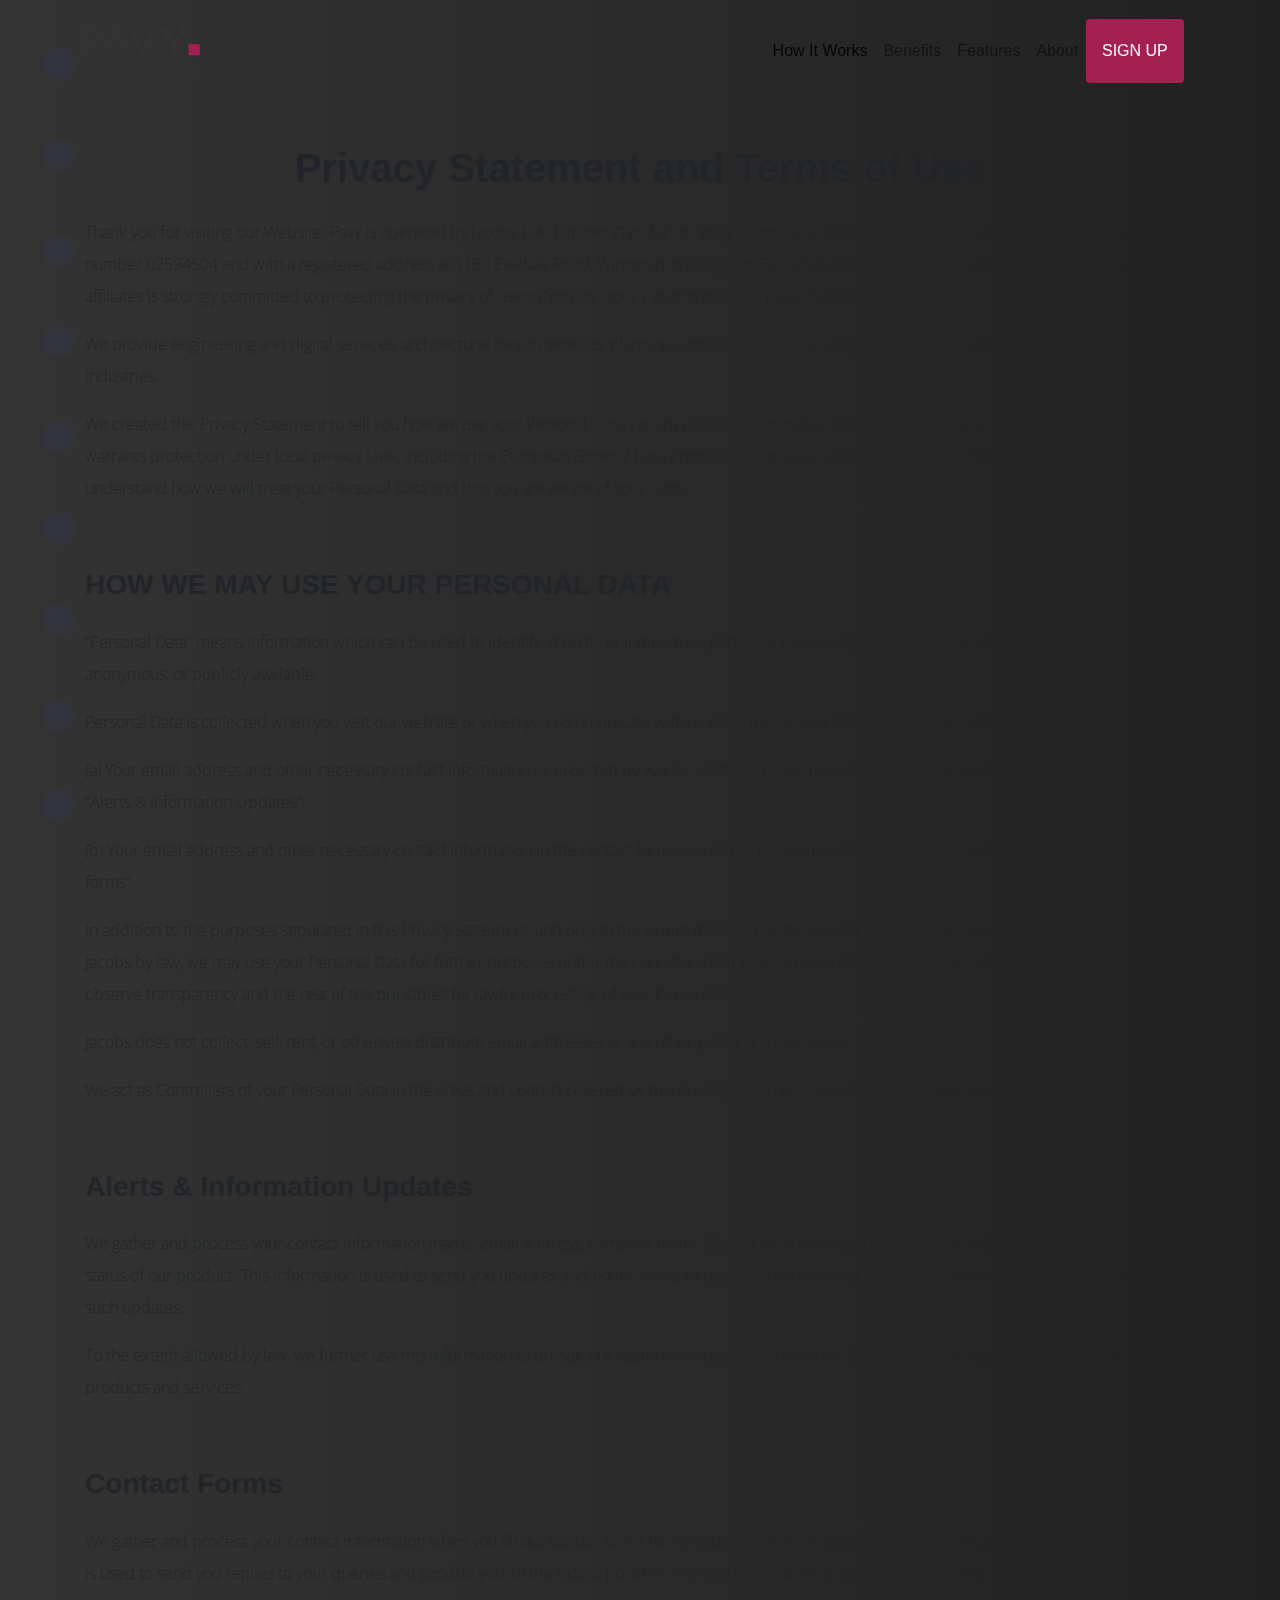
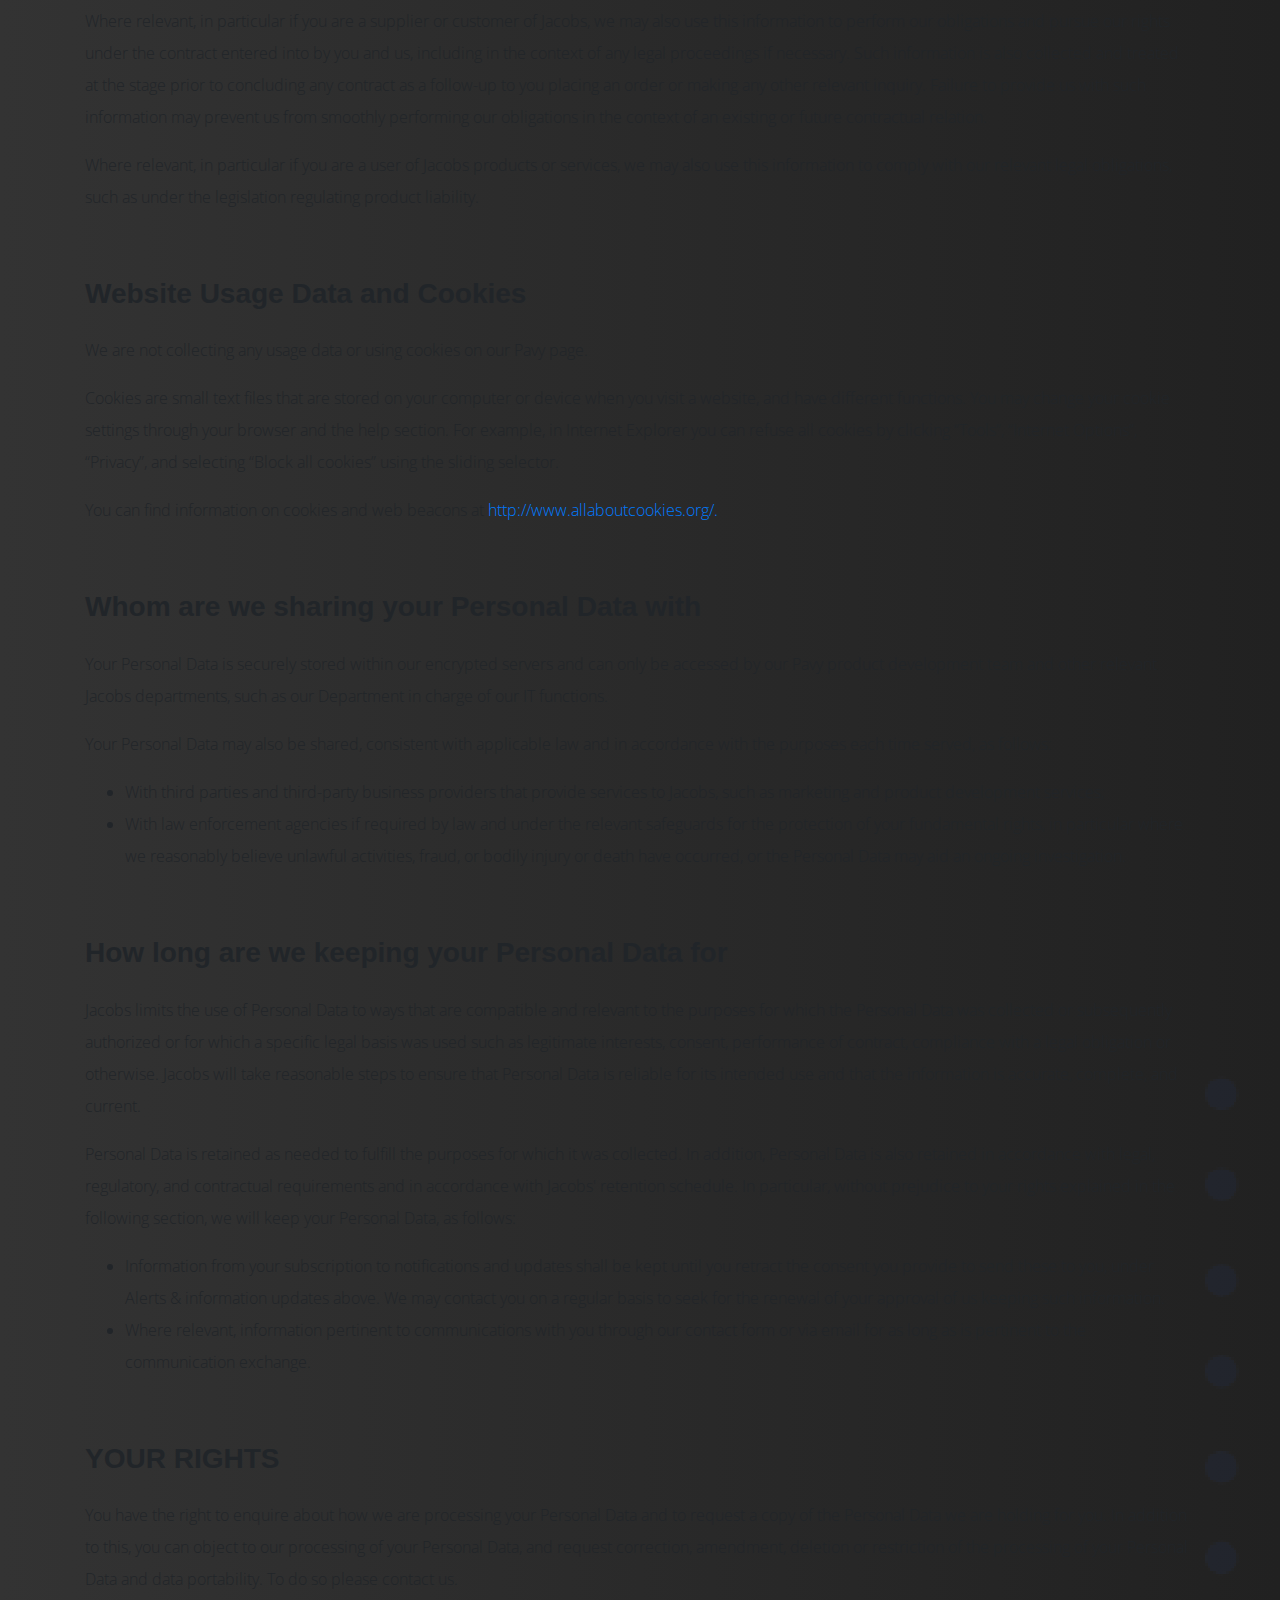
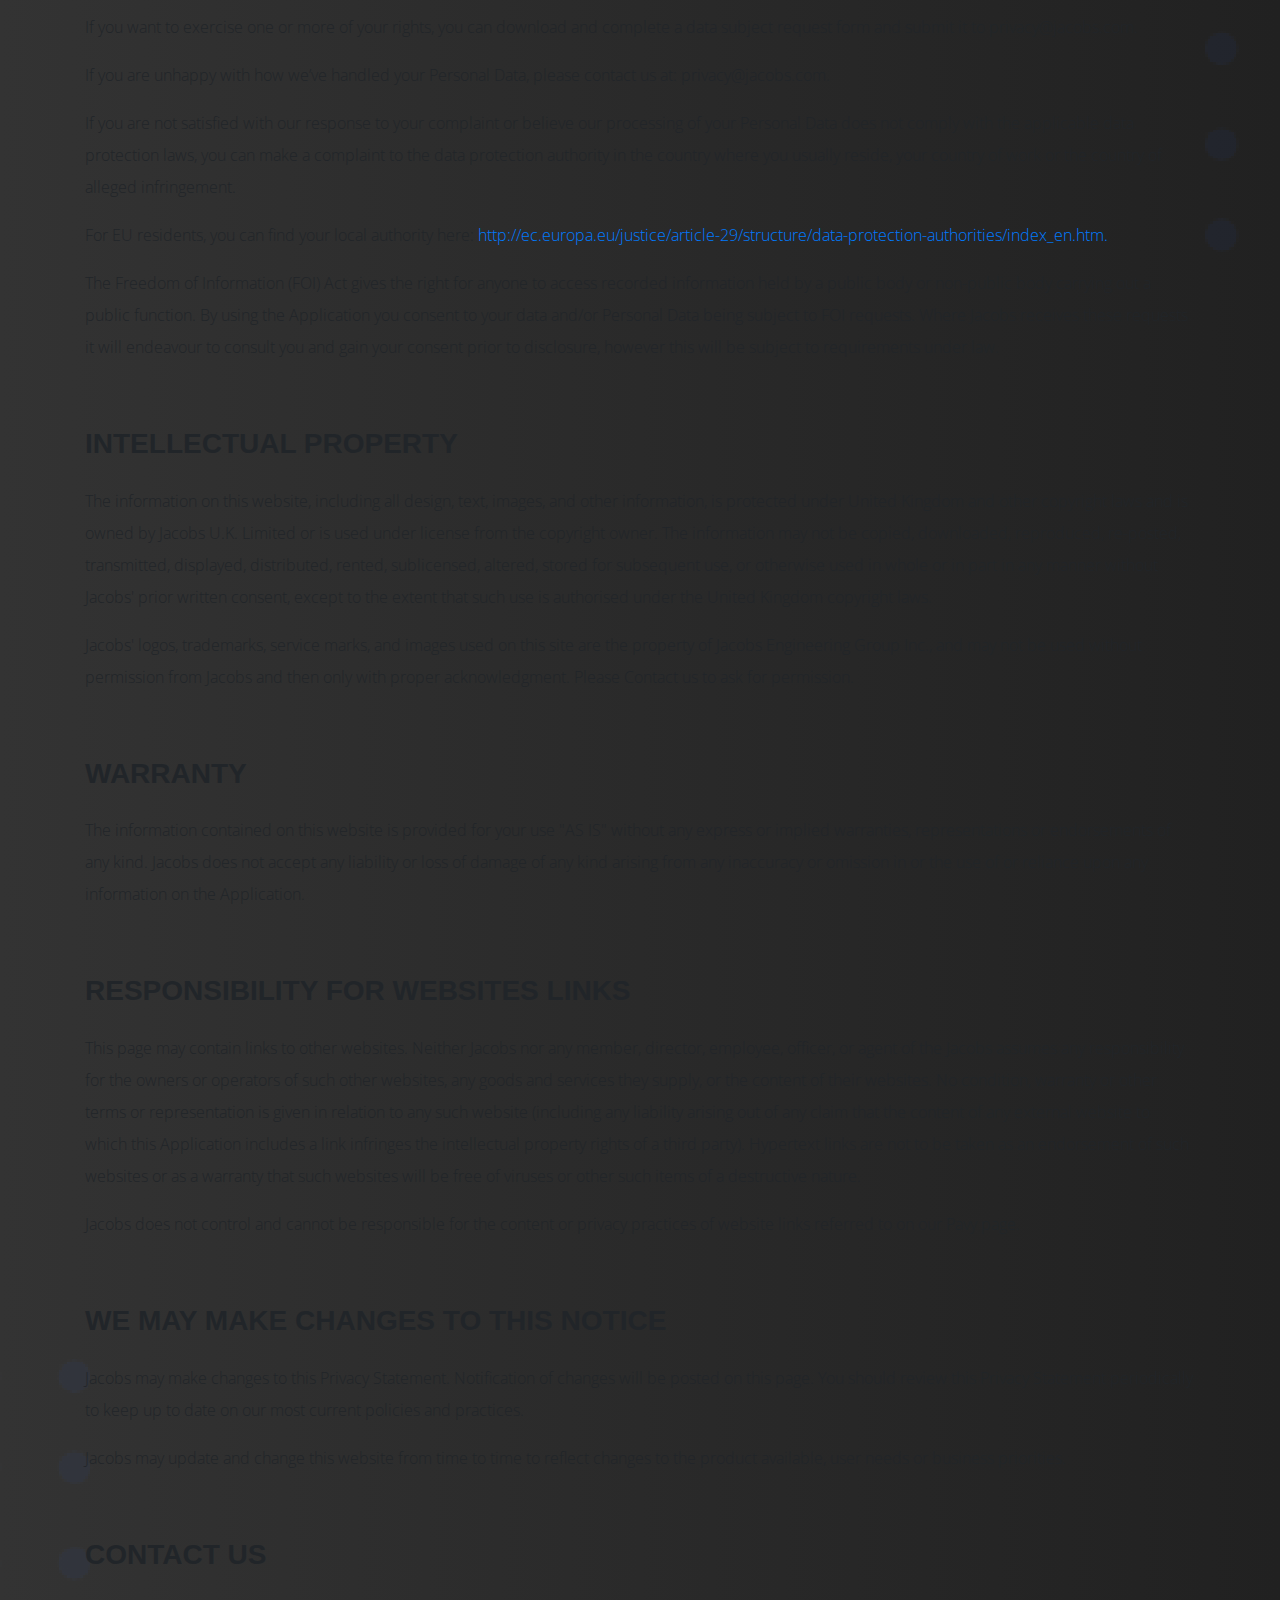
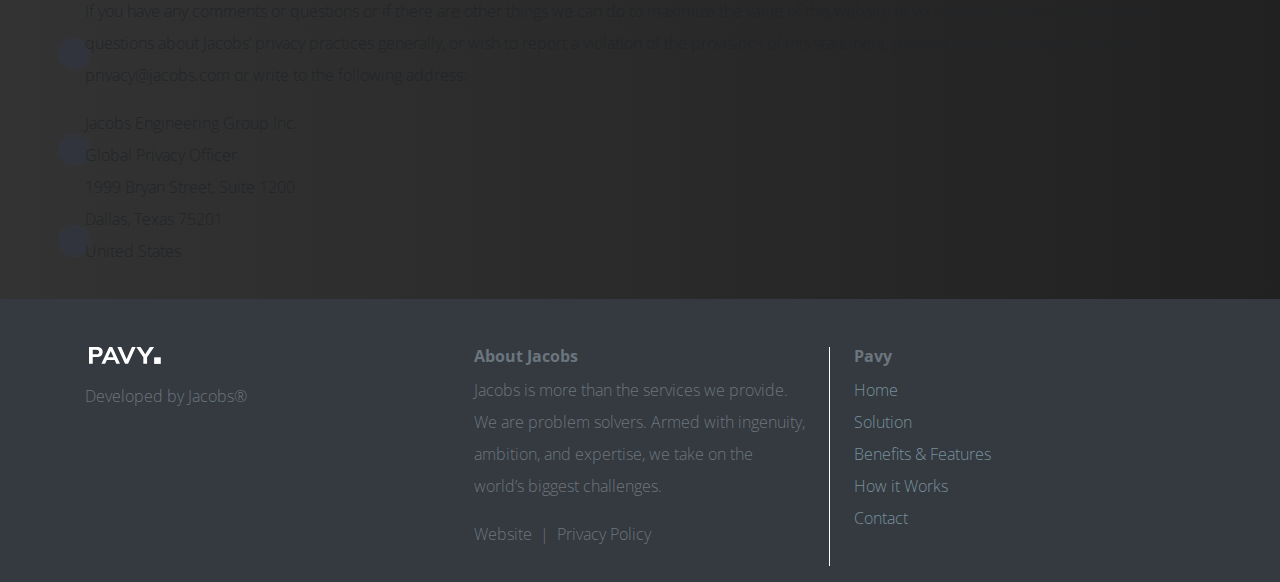
<file: privacy.html>
<!DOCTYPE html>
<!--[if lt IE 7]>      <html class="no-js lt-ie9 lt-ie8 lt-ie7"> <![endif]-->
<!--[if IE 7]>         <html class="no-js lt-ie9 lt-ie8"> <![endif]-->
<!--[if IE 8]>         <html class="no-js lt-ie9"> <![endif]-->
<!--[if gt IE 8]><!-->
<html class="no-js">
<!--<![endif]-->

<head>
    <meta charset="utf-8">
    <meta http-equiv="X-UA-Compatible" content="IE=edge">
    <title>PAVY | Pavement Asset Management Simplified</title>
    <meta name="description" content="">
    <meta name="viewport" content="width=device-width, initial-scale=1">
    <link rel="apple-touch-icon" sizes="57x57" href="/apple-icon-57x57.png">
    <link rel="apple-touch-icon" sizes="60x60" href="/apple-icon-60x60.png">
    <link rel="apple-touch-icon" sizes="72x72" href="/apple-icon-72x72.png">
    <link rel="apple-touch-icon" sizes="76x76" href="/apple-icon-76x76.png">
    <link rel="apple-touch-icon" sizes="114x114" href="/apple-icon-114x114.png">
    <link rel="apple-touch-icon" sizes="120x120" href="/apple-icon-120x120.png">
    <link rel="apple-touch-icon" sizes="144x144" href="/apple-icon-144x144.png">
    <link rel="apple-touch-icon" sizes="152x152" href="/apple-icon-152x152.png">
    <link rel="apple-touch-icon" sizes="180x180" href="/apple-icon-180x180.png">
    <link rel="icon" type="image/png" sizes="192x192" href="/android-icon-192x192.png">
    <link rel="icon" type="image/png" sizes="32x32" href="/favicon-32x32.png">
    <link rel="icon" type="image/png" sizes="96x96" href="/favicon-96x96.png">
    <link rel="icon" type="image/png" sizes="16x16" href="/favicon-16x16.png">
    <link rel="manifest" href="/manifest.json">
    <meta name="msapplication-TileColor" content="#ffffff">
    <meta name="msapplication-TileImage" content="/ms-icon-144x144.png">
    <meta name="theme-color" content="#ffffff">
    <link href="https://fonts.googleapis.com/css?family=IBM+Plex+Sans:400,700&display=swap" rel="stylesheet">
    <link href="https://fonts.googleapis.com/css?family=Open+Sans:400,700&display=swap" rel="stylesheet">
    <link rel="stylesheet" href="https://maxcdn.bootstrapcdn.com/bootstrap/4.0.0/css/bootstrap.min.css"
        integrity="sha384-Gn5384xqQ1aoWXA+058RXPxPg6fy4IWvTNh0E263XmFcJlSAwiGgFAW/dAiS6JXm" crossorigin="anonymous">
    <link rel="stylesheet" href="css/main.css">

</head>

<body>
    <!--[if lt IE 7]>
            <p class="browsehappy">You are using an <strong>outdated</strong> browser. Please <a href="#">upgrade your browser</a> to improve your experience.</p>
        <![endif]-->
        <header>
            <nav class="navbar navbar-expand-lg navbar-light primary-color fixed-top">
                <a class="navbar-brand" href="index.html">
                    <img class="img-fluid" id="nav-logo" src="img/logo/logo-poweredbyjacobs.svg" alt="Pavy">
                </a>
                <a href="" class="btn-cta ml-auto mr-3 order-lg-last" type="button" data-toggle="modal"
                    data-target="#emailModal" style="-webkit-appearance: none">SIGN UP</a>
                <button class="navbar-toggler" type="button" data-toggle="collapse" data-target="#navDropdown"
                    aria-controls="navDropdown" aria-expanded="false" aria-label="Toggle navigation">
                    <span class="navbar-toggler-icon"></span>
                </button>
    
                <div class="collapse navbar-collapse d-flex justify-content-end justify-content-md-end text-md-right" id="navDropdown">
                        <div class="collapse navbar-collapse text-right justify-content-end" id="navDropdown">
                            <ul class="navbar-nav">
                                <li class="nav-item active">
                                    <a class="nav-link" href="#howitworks">How It Works</a>
                                </li>
                                <li class="nav-item">
                                    <a class="nav-link" href="#benefits">Benefits</a>
                                </li>
                                <li class="nav-item">
                                    <a class="nav-link" href="#features">Features</a>
                                </li>
                                <li class="nav-item">
                                    <a class="nav-link" href="#testimonials">About</a>
                                </li>
                            </ul>
                        </div>
                    </div>
            </nav>
            <div class="modal fade" id="emailModal" tabindex="-1" role="dialog" aria-labelledby="emailModalTitle"
                aria-hidden="true">
                <div class="modal-dialog modal-dialog-centered" role="document">
                    <div class="modal-content">
                        <div class="modal-header d-flex justify-content-center ">
                            <div class="py-3  d-flex justify-content-center ">
                                <img class=" d-flex justify-content-center " src="img/logo.svg" alt="Pavy" height="40px">
                            </div>
                            <button type="button" class="close" data-dismiss="modal" aria-label="Close">
                                <span aria-hidden="true">&times;</span>
                            </button>
                        </div>
                        <div class="modal-body">
                            <h3 class="text-darkblue text-center">PAVY is coming soon, be the first to try it</h3>
                            <div class="col-12 pt-3 px-0">
                                <div class="input-group">
                                    <input type="email" class="form-control required" id="modalEmail"
                                        aria-describedby="emailInput" placeholder="Email">
                                    <span class="input-group-append">
                                        <a href="javascript:{};" onclick="SaveForm($('#modalEmail').val());" class="btn-cta" type="button" style="-webkit-appearance: none">SIGN UP</a>
                                    </span>
                                </div>
                            </div>
                        </div>
                    </div>
                </div>
            </div>
        </header>
    <div class="background-grid" alt="background">
        <main id="main" role="main">
            <section>
                <div class="container pt-5 pb-3 mt-5">
                    <div class="row pt-5 pb-3">
                        <div class="col-12 d-flex justify-content-center">
                            <h1 >Privacy Statement and Terms of Use</h1>
                        </div>
                    </div>
                    <p>Thank you for visiting our Website. Pavy is operated by Jacobs U.K. Limited (“Jacobs” or
                        “we”), a Company registered in England and Wales under company number 02594504 and with a
                        registered address at 1180 Eskdale Road, Winnersh, Wokingham, Berkshire, RG41 5TU. Jacobs and
                        its global subsidiaries and affiliates is strongly committed to protecting the privacy of users
                        (“you” or “your”) visiting our Pavy page (“website” or “Service”).</p>
                    <p>We provide engineering and digital services, architectural design services, planning consulting,
                        and other engineering related services for a wide variety of industries.</p>
                    <p>We created this Privacy Statement to tell you how we use your Personal Data, i.e. any piece of
                        information that relates directly or indirectly to you and warrants protection under local
                        privacy laws, including the European General Data Protection Regulations (EU) 2016/679 (GDPR).
                        It is important to us that you understand how we will treat your Personal Data and that you are
                        aware of your rights.</p>
                    <h3 class="pt-5 pb-3">HOW WE MAY USE YOUR PERSONAL DATA</h3>
                    <p>“Personal Data” means information which can be used to identify, directly or indirectly, a
                        particular individual, but does not include data that is de-identified, anonymous, or publicly
                        available.</p>
                    <p>Personal Data is collected when you visit our website or when you communicate with us using the
                        contact form. Jacobs may collect:</p>
                    
                    <p> (a) Your email address and other necessary contact information as provided by you for alerts and
                        information updates from Jacobs, as explained in section “Alerts & Information Updates”;</p>
                    <p> (b) Your email address and other necessary contact information in the contact forms you fill out
                        to communicate with Jacobs, as explained in section “Contact forms”.</p>
                    <p>In addition to the purposes stipulated in this Privacy Statement, and only to the extent this is
                        explicitly allowed by law or such an obligation is imposed on Jacobs by law, we may use your
                        Personal Data for further purposes under the conditions laid down in local relevant legislation.
                        In any case, Jacobs shall observe transparency and the rest of the principles for lawful
                        processing of your Personal Data.
                    </p>
                    <p>Jacobs does not collect, sell, rent, or otherwise distribute email addresses or any other
                        personal information.
                    </p>
                    <p>We act as Controllers of your Personal Data in the areas and context covered by this Privacy
                        Statement. To contact us, please use our Contact Form.</p>
                    <h3 class="pt-5 pb-3">Alerts & Information Updates
                    </h3>
                    <p>We gather and process your contact information (name, email address, company name, title,
                        country) when you request information and updates on the status of our product. This information
                        is used to send you updates and notifications, as per your requests and after having obtained
                        your consent to receiving such updates.</p>
                    <p>To the extent allowed by law, we further use this information to pursue our legitimate interests,
                        in particular for direct marketing purposes regarding similar products and services.</p>
                    <h3 class="pt-5 pb-3">Contact Forms</h3>
                    <p>We gather and process your contact information when you fill out contact forms to communicate
                        with us, after having obtained your consent. This information is used to send you replies to
                        your queries and provide you, to the extent possible, with any information or guidance
                        requested.
                    </p>
                    <p>Where relevant, in particular if you are a supplier or customer of Jacobs, we may also use this
                        information to perform our obligations and pursue our rights under the contract entered into by
                        you and us, including in the context of any legal proceedings if necessary. Such information is
                        also collected and treated at the stage prior to concluding any contract as a follow-up to you
                        placing an order or making any other relevant inquiry. Failure to provide us with such
                        information may prevent us from smoothly performing our obligations in the context of an
                        existing or future contractual relation.</p>
                    <p>Where relevant, in particular if you are a user of Jacobs products or services, we may also use
                        this information to comply with our relevant legal obligations, such as under the legislation
                        regulating product liability.</p>
                    <h3 class="pt-5 pb-3">Website Usage Data and Cookies
                    </h3>
                    <p>We are not collecting any usage data or using cookies on our Pavy page.</p>
                    <p>Cookies are small text files that are stored on your computer or device when you visit a website,
                        and have different functions. You may change your cookie settings through your browser and the
                        help section. For example, in Internet Explorer you can refuse all cookies by clicking “Tools”,
                        “Internet Options”, “Privacy”, and selecting “Block all cookies” using the sliding selector.
                    </p>
                    <p>You can find information on cookies and web beacons at <a
                            href="http://www.allaboutcookies.org/">http://www.allaboutcookies.org/.</a></p>
                    <h3 class="pt-5 pb-3">Whom are we sharing your Personal Data with</h3>
                    <p>Your Personal Data is securely stored within our encrypted servers and can only be accessed by our Pavy product development team and other relevant Jacobs departments, such as our Department in charge of our IT functions.</p>
                    <p>Your Personal Data may also be shared, consistent with applicable law and in accordance with the purposes each time served, as follows:</p>
                    <ul>
                        <li>With third parties and third-party business providers that provide services to Jacobs, such as marketing and product development services;</li>
                        <li>With law enforcement agencies if required by law and under the relevant safeguards for the protection of your fundamental rights, in particular where we reasonably believe unlawful activities, fraud, or bodily injury or death have occurred, or the Personal Data may aid an ongoing investigation.</li>
                    </ul>
                    <h3 class="pt-5 pb-3">How long are we keeping your Personal Data for</h3>
                    <p>Jacobs limits the use of Personal Data to ways that are compatible and relevant to the purposes for which the Personal Data was collected or subsequently authorized or for which a specific legal basis was used such as legitimate interests, consent, performance of contract, compliance with a legal obligation or otherwise. Jacobs will take reasonable steps to ensure that Personal Data is reliable for its intended use and that the information is accurate, complete, and current.
                        </p>
                    <p>Personal Data is retained as needed to fulfill the purposes for which it was collected. In addition, Personal Data is also retained in accordance with legal, regulatory, and contractual requirements and in accordance with Jacobs' retention schedule. In particular, without prejudice to your rights explained in the following section, we will keep your Personal Data, as follows:
                        </p>
                    <ul>
                        <li>Information from your subscription to notifications and updates shall be kept until you retract the consent you provide to send these to you, under Alerts & information updates above. We may contact you on a regular basis to seek for the renewal of your approval of us keeping such information.
                            </li>
                        <li>Where relevant, information pertinent to communications with you through our contact form or via email for as long as is pertinent to the communication exchange.
                            </li>
                    </ul>
                    <h3 class="pt-5 pb-3">YOUR RIGHTS
                        </h3>
                    <p>You have the right to enquire about how we are processing your Personal Data and to request a copy of the Personal Data we are holding for you. In addition to this, you can object to our processing of your Personal Data, and request correction, amendment, deletion or restriction of the processing of your Personal Data and data portability. To do so please contact us.</p>
                    <p>If you want to exercise one or more of your rights, you can download and complete a data subject request form and submit it to privacy@jacobs.com.</p>
                    <p>If you are unhappy with how we’ve handled your Personal Data, please contact us at: privacy@jacobs.com.</p>
                    <p>If you are not satisfied with our response to your complaint or believe our processing of your Personal Data does not comply with the applicable data protection laws, you can make a complaint to the data protection authority in the country where you usually reside, your country of work or the country of alleged infringement.
                        </p>
                    <p>For EU residents, you can find your local authority here: <a href="http://ec.europa.eu/justice/article-29/structure/data-protection-authorities/index_en.htm">http://ec.europa.eu/justice/article-29/structure/data-protection-authorities/index_en.htm.</a></p>
                    <p>The Freedom of Information (FOI) Act gives the right for anyone to access recorded information held by a public body or non-public body carrying out a public function. By using the Application you consent to your data and/or Personal Data being subject to FOI requests. Where Jacobs receives these requests it will endeavour to consult you and gain your consent prior to disclosure, however this will be subject to requirements under law.
                        </p>
                    <h3 class="pt-5 pb-3">INTELLECTUAL PROPERTY</h3>
                    <p>The information on this website, including all design, text, images, and other information, is protected under United Kingdom and other copyright laws and is owned by Jacobs U.K. Limited or is used under license from the copyright owner. The information may not be copied, downloaded, reproduced, re-posted, transmitted, displayed, distributed, rented, sublicensed, altered, stored for subsequent use, or otherwise used in whole or in part in any manner without Jacobs' prior written consent, except to the extent that such use is authorised under the United Kingdom copyright laws.</p>
                    <p>Jacobs' logos, trademarks, service marks, and images used on this site are the property of Jacobs Engineering Group Inc., and may not be used without permission from Jacobs and then only with proper acknowledgment. Please Contact us to ask for permission.</p>
                    <h3 class="pt-5 pb-3">WARRANTY</h3>
                    <p>The information contained on this website is provided for your use "AS IS" without any express or implied warranties, representations or endorsements of any kind. Jacobs does not accept any liability or loss of damage of any kind arising from any inaccuracy or omission in or the use of or reliance upon any information on the Application.</p>
                    <h3 class="pt-5 pb-3">RESPONSIBILITY FOR WEBSITES LINKS</h3>
                    <p>This page may contain links to other websites. Neither Jacobs nor any member, director, employee, officer, or agent of the Jacobs assumes any responsibility for the owners or operators of such other websites, any goods and services they supply, or the content of their websites. No condition, warranty or other terms or representation is given in relation to any such website (including any liability arising out of any claim that the content of any external website to which this Application includes a link infringes the intellectual property rights of a third party). Hypertext links are not to be taken as an endorsement of such websites or as a warranty that such websites will be free of viruses or other such items of a destructive nature.</p>
                    <p>Jacobs does not control and cannot be responsible for the content or privacy practices of website links referred to on our Pavy page.</p>
                    <h3 class="pt-5 pb-3">WE MAY MAKE CHANGES TO THIS NOTICE</h3>
                    <p>Jacobs may make changes to this Privacy Statement. Notification of changes will be posted on this page. You should review this Privacy Statement periodically to keep up to date on our most current policies and practices.</p>
                    <p>Jacobs may update and change this website from time to time to reflect changes to the product available, user needs or business priorities.</p>
                    <h3 class="pt-5 pb-3">CONTACT US
                        </h3>
                    <p>If you have any comments or questions or if there are other things we can do to maximize the value of this website to you, please contact us. If you have questions about Jacobs’ privacy practices generally, or wish to report a violation of the provisions of this statement, please contact our Privacy Team at privacy@jacobs.com or write to the following address:</p>
                    <p>Jacobs Engineering Group Inc.</br>
                            Global Privacy Officer</br>
                            1999 Bryan Street, Suite 1200</br>
                            Dallas, Texas 75201</br>
                            United States</br></p>
                </div>
            </section>
            <footer class="container-fluid navbar-dark bg-dark pt-5 pb-3 text-muted">
                <div class="container">
                    <div class="row">
                        <div class="col-md-8">
                            <div class="row">
                                <div class="col-md-6 ">
                                    <div class="logo-part d-flex align-items-start pb-3">
                                        <img class="px-1" src="img/logo/logo-white.svg" width="80" height="auto"
                                            alt="Pavy">
                                    </div>
                                    <!-- <div class="logo-part d-flex align-items-center">
                                        <img class="px-1" src="img/jacobs-logo-white.svg" width="80" height="auto"
                                            alt="Jacobs" target="_blank" href="https://www.jacobs.com">
                                    </div> -->
                                    <p>Developed by Jacobs®</p>
                                </div>
                                <div class="col-md-6 px-4" style="border-right: solid white 1px">
                                    <h6 style="font-weight: bold"> About Jacobs</h6>
                                    <p>Jacobs is more than the services we provide. We are problem solvers. Armed with
                                        ingenuity, ambition, and expertise, we take on the world’s biggest challenges.
                                    </p>
                                    <div class="d-flex justify-content-start pb-3">
                                        <a href="https://www.jacobs.com" class="btn-footer text-muted pr-2"
                                            target="_blank">
                                            Website </a>|
                                        <a href="privacy.html" class="btn-footer text-muted pl-2"> Privacy Policy</a>
                                    </div>
                                </div>
                            </div>
                        </div>
                        <div class="col-md-4">
                            <div class="row">
                                <div class="col-md-8 px-4">
                                    <h6 style="font-weight: bold">Pavy</h6>
                                    <div class="row">
                                        <div class="col-12">
                                            <ul style="padding-left: 0px; list-style-type: none;">
                                                <li><a class="text-grey" href="#home"> Home</a></li>
                                                <li><a class="text-grey" href="#value"> Solution</a></li>
                                                <li><a class="text-grey" href="#benefits"> Benefits & Features</a></li>
                                                <li><a class="text-grey" href="#contact"> How it Works</a></li>
                                                <li><a class="text-grey" href="#contact"> Contact</a></li>
                                            </ul>
                                        </div>
                                    </div>
                                </div>
                            </div>
                        </div>
                    </div>
                </div>
            </footer>
    </div>
    </main>


    <script src="" async defer></script>
    <script src="js/jquery-3.4.1.min.js"></script>
    <script src="js/bootstrap.min.js"></script>
    <!-- <script src="js/main.js"></script> -->
    <script>AOS.init({
            once: true,
        });</script>
</body>

</html>
</file>
<file: css/main.css>
html {
  scroll-behavior: smooth
}

h1,
h2,
h3,
h4,
h5 {
  font-family: Raleway, sans-serif;
  font-weight: 700
}

body {
  font-family: "Open Sans", sans-serif;
  font-size: 1rem;
  background-image: linear-gradient(to right, #333333, #212121);
  font-weight: 300;
  line-height: 24pt;
  background-color: #FFFFFF;
}
section{
  position: relative;
}
p{
  font-size: 1rem;
}

@media only screen and (max-width:900px) {
  body {
      font-size: 1rem
  }
}

.navbar-light .navbar-nav .nav-link {
  font-size: 1rem
}

.navbar-dark {
  color: #fff;
  background-color: #333
}

.navbar a {
  font-family: Raleway, sans-serif;
  font-weight: 500;
  color: #fff
}

#hero {
  background-size: cover;
  background-position: center;
  padding-top: 5rem;
  color: #fff
}

@media only screen and (max-width:500px) {
  #hero {
      height: 100%
  }
}

.responsive {
  max-width: 540px;
  min-width: 100px;
  width: 100%;
  height: auto
}

.group-grid {
  position: relative;
  top: 0;
  left: 0
}

.group {
  position: relative;
  top: 0;
  left: 0
}

.group-image {
  position: absolute;
  top: 30px;
  left: 70px
}

.bg-white {
  background-color: #fff
}

.material-icons {
  color: #424b5a
}

.blue-icon {
  color: #2962ff
}

.white-icon {
  color: #fff
}

.pmr-0 {
  padding-right: 0;
  margin-right: 0
}

.pml-0 {
  padding-left: 0;
  margin-left: 0
}

#benfeat {
  background-repeat: no-repeat;
  background-position: center center;
  background-image: linear-gradient(to bottom right, #2960b1, #1d4682);
  background-color: #1d4682;
  min-height: 100%;
  color: #fff
}

#cta-bot {
  background-repeat: no-repeat;
  background-position: center center;
  background-color: #efefef;
  min-height: 100%;
  color: #0d0d0d
}

#socialproof {
  background-repeat: no-repeat;
  background-position: center center;
  background-color: #efefef;
  min-height: 100%;
  color: #0d0d0d
}

#about {
  background-repeat: no-repeat;
  background-position: center center;
  background-image: linear-gradient(to bottom right, #2fb7d6, #2290a9);
  background-color: #2290a9;
  min-height: 100%;
  color: #fff
}

.background-routes {
  background: url(../img/background.svg);
  background-size: cover;
  background-position: center;
  background-attachment: fixed
}

.background-grid {
  background: url(../img/background-grids.svg);
  background-size: cover;
  background-position: center
}

.white-border {
  border-bottom: solid #fff 1px
}

@media only screen and (max-width:900px) {
  .desktop-footer {
      display: none
  }
}

@media only screen and (min-width:901px) {
  .mobile-footer {
      display: none
  }
}

.text-grey {
  color: #cfd8dc
}

li .text-grey:on-hover {
  color: #fff
}

.text-blue {
  color: #2962ff
}

.text-small {
  font-size: 1rem
}

.text-disclaimer {
  font-size: .8rem;
  padding-left: 0
}

.btn-cta {
  font-family: Muli, sans-serif;
  font-size: 1rem;
  display: inline-block;
  vertical-align: middle;
  -webkit-transform: perspective(1px) translateZ(0);
  transform: perspective(1px) translateZ(0);
  box-shadow: 0 0 1px transparent;
  position: relative;
  -webkit-transition-property: color;
  transition-property: color;
  -webkit-transition-duration: .3s;
  transition-duration: .3s
}

  .btn-cta:before {
      content: "";
      position: absolute;
      z-index: -1;
      top: 0;
      left: 0;
      right: 0;
      bottom: 0;
      background: #2290a9;
      -webkit-transform: scaleX(0);
      transform: scaleX(0);
      -webkit-transform-origin: 0 50%;
      transform-origin: 0 50%;
      -webkit-transition-property: transform;
      transition-property: transform;
      -webkit-transition-duration: .3s;
      transition-duration: .3s;
      -webkit-transition-timing-function: ease-out;
      transition-timing-function: ease-out;
      border-radius: .25rem
  }

  .btn-cta:active,
  .btn-cta:focus,
  .btn-cta:hover {
      color: #fff
  }

      .btn-cta:active:before,
      .btn-cta:focus:before,
      .btn-cta:hover:before {
          -webkit-transform: scaleX(1);
          transform: scaleX(1)
      }

.btn-secondary {
  font-family: Muli, sans-serif;
  font-size: 1rem;
  display: inline-block;
  vertical-align: middle;
  -webkit-transform: perspective(1px) translateZ(0);
  transform: perspective(1px) translateZ(0);
  box-shadow: 0 0 1px transparent;
  position: relative;
  -webkit-transition-property: color;
  transition-property: color;
  -webkit-transition-duration: .3s;
  transition-duration: .3s
}

  .btn-secondary:before {
      content: "";
      position: absolute;
      z-index: -1;
      top: 0;
      left: 0;
      right: 0;
      bottom: 0;
      background: #90a4ae;
      -webkit-transform: scaleX(0);
      transform: scaleX(0);
      -webkit-transform-origin: 100% 0;
      transform-origin: 100% 0;
      -webkit-transition-property: transform;
      transition-property: transform;
      -webkit-transition-duration: .3s;
      transition-duration: .3s;
      -webkit-transition-timing-function: ease-out;
      transition-timing-function: ease-out;
      border-radius: .25rem
  }

  .btn-secondary:active,
  .btn-secondary:focus,
  .btn-secondary:hover {
      color: #fff
  }

      .btn-secondary:active:before,
      .btn-secondary:focus:before,
      .btn-secondary:hover:before {
          -webkit-transform: scaleX(1);
          transform: scaleX(1)
      }

.btn-outline-cta {
  display: inline-block;
  vertical-align: middle;
  -webkit-transform: perspective(1px) translateZ(0);
  transform: perspective(1px) translateZ(0);
  box-shadow: 0 0 1px transparent;
  position: relative;
  -webkit-transition-property: color;
  transition-property: color;
  -webkit-transition-duration: .3s;
  transition-duration: .3s
}

  .btn-outline-cta:before {
      content: "";
      position: absolute;
      z-index: -1;
      top: 0;
      left: 0;
      right: 0;
      bottom: 0;
      background: #a42051;
      -webkit-transform: scaleX(0);
      transform: scaleX(0);
      -webkit-transform-origin: 0 50%;
      transform-origin: 0 50%;
      -webkit-transition-property: transform;
      transition-property: transform;
      -webkit-transition-duration: .3s;
      transition-duration: .3s;
      -webkit-transition-timing-function: ease-out;
      transition-timing-function: ease-out
  }

  .btn-outline-cta:active,
  .btn-outline-cta:focus,
  .btn-outline-cta:hover {
      color: #fff
  }

      .btn-outline-cta:active:before,
      .btn-outline-cta:focus:before,
      .btn-outline-cta:hover:before {
          -webkit-transform: scaleX(1);
          transform: scaleX(1)
      }

[class^=btn-cta] {
  padding: 1em;
  cursor: pointer;
  background: #a42051;
  text-decoration: none;
  color: #fff;
  -webkit-tap-highlight-color: transparent;
  -webkit-font-smoothing: antialiased;
  -moz-osx-font-smoothing: grayscale;
  border-radius: .25rem;
  -webkit-appearance: none
}

[class^=btn-secondary] {
  padding: 1em;
  cursor: pointer;
  background: #eceff1;
  text-decoration: none;
  color: #a42051;
  -webkit-tap-highlight-color: transparent;
  -webkit-font-smoothing: antialiased;
  -moz-osx-font-smoothing: grayscale;
  border-radius: .25rem;
  -webkit-appearance: none
}

[class^=btn-outline] {
  padding: 1em;
  cursor: pointer;
  border: #a42051 solid 1.5px;
  background: #fff;
  text-decoration: none;
  color: #fff;
  -webkit-tap-highlight-color: transparent;
  -webkit-font-smoothing: antialiased;
  -moz-osx-font-smoothing: grayscale;
  border-radius: .25rem;
  -webkit-appearance: none
}

.hero-animation {
  width: 100%
}

.content-card {
  background-color: rgba(255, 255, 255, 1);
  border-radius: 10px;
  box-shadow: 0 14px 28px rgba(0, 0, 0, .25), 0 10px 10px rgba(0, 0, 0, .22);
  padding: 2rem
}

.button-white {
  background-color: #fff
}

  .button-white:hover {
      color: #fff
  }

.hero-text {
  font-size: 18px
}

.has-icon .form-control {
  padding-left: 2.375rem
}

.has-icon .form-control-feedback {
  position: absolute;
  z-index: 2;
  display: block;
  width: 2.375rem;
  height: 2.375rem;
  line-height: 2.375rem;
  text-align: center;
  pointer-events: none;
  color: #aaa
}

.px-10rem {
  padding-left: 10rem;
  padding-right: 10rem
}

.btn-primary {
  border-radius: 4px;
  background-color: #a42051;
  border: none;
  padding: 20px;
  width: 200px;
  transition: all .5s;
  box-shadow: 0 1px 3px rgba(0, 0, 0, .12), 0 1px 2px rgba(0, 0, 0, .24)
}

  .btn-primary:hover {
      background-color: #e12a6e;
      box-shadow: 0 14px 28px rgba(0, 0, 0, .25), 0 10px 10px rgba(0, 0, 0, .22)
  }

  .btn-primary:active {
      background-color: #9f0d44;
      background-size: 100%
  }

  .btn-primary:focus {
      background-color: #fff;
      background-size: 100%;
      border: #9f0d44 1px solid;
      color: #9f0d44
  }

.btn-outline-primary {
  border-radius: 4px;
  background-color: #fff;
  border: #9f0d44 solid 1px;
  transition: all .5s;
  color: #9f0d44
}

  .btn-outline-primary:hover {
      background-color: #c7c7c7;
      border: #9f0d44 solid 1px;
      color: #9f0d44
  }

  .btn-outline-primary:active {
      background-color: #fff;
      border: #9f0d44 solid 1px;
      background-size: 100%;
      color: #9f0d44
  }

  .btn-outline-primary:focus {
      background-color: #9f0d44;
      background-size: 100%;
      color: #fff
  }

.text-teal {
  color: #2290a9;
  font-weight: 700
}

.text-berry {
  color: #a42051
}

.text-darkblue {
  color: #1d4682;
  font-weight: 700
}

.text-darkgrey {
  color: #323232
}

label.text-darkblue {
  color: #1d4682;
  font-weight: 300
}

.text-grey {
  color: #78909c
}

.fw-300 {
  font-weight: 300
}

.bg-white {
  background-color: #fff;
  border: 1px solid#ced4da;
  border-right-color: #ced4da;
  border-right-style: solid;
  border-right-width: 1px
}

#solution h1 {
  font-weight: 300
}

#solution p {
  font-weight: 300;
  color: #666766
}

.text-bold {
  font-weight: 700
}

footer {
  font-size: 1rem
}

.wrap {
  background: linear-gradient(to bottom, #f6f6f6, #e9e9e9);
  height: 100vh
}

.cool-b4-form {
  background: #fff;
  padding: 2rem;
  border-radius: 5px;
  box-shadow: 0 14px 28px rgba(0, 0, 0, .25), 0 10px 10px rgba(0, 0, 0, .22)
}

  .cool-b4-form .btn {
      border-radius: 0
  }

  .cool-b4-form .form-group {
      position: relative;
      padding-top: 20px;
      margin-bottom: 0
  }

      .cool-b4-form .form-group:first-child:last-child {
          height: 100%
      }

          .cool-b4-form .form-group:first-child:last-child .form-control {
              height: 100%
          }

      .cool-b4-form .form-group textarea {
          resize: none
      }

      .cool-b4-form .form-group .input-highlight {
          content: "";
          width: 0;
          height: 2px;
          background: #2290a9;
          position: absolute;
          display: block;
          bottom: 0;
          transition: width .4s ease
      }

      .cool-b4-form .form-group label {
          position: absolute;
          left: 10px;
          top: 25px;
          transition: all .4s ease
      }

      .cool-b4-form .form-group .form-control {
          border-radius: 0;
          border-width: 0 0 2px 0
      }

          .cool-b4-form .form-group .form-control.hasValue,
          .cool-b4-form .form-group .form-control:focus {
              box-shadow: none;
              border-color: #ced4da
          }

              .cool-b4-form .form-group .form-control.hasValue ~ .input-highlight,
              .cool-b4-form .form-group .form-control:focus ~ .input-highlight {
                  width: 100%
              }

              .cool-b4-form .form-group .form-control.hasValue ~ label,
              .cool-b4-form .form-group .form-control:focus ~ label {
                  -webkit-transform: scale(.7);
                  transform: scale(.7);
                  top: 0;
                  left: 0
              }

.form-group.required .control-label:after {
  content: "*";
  color: red
}

.form-control:focus {
  border-color: #2290a9;
  box-shadow: none
}

.zoom {
  transition: transform .4s;
  -webkit-transition: transform .4s;
  transition-timing-function: ease-out
}

  .zoom:hover {
      transform: scale(1.3)
  }

@media only screen and (min-width:1024px) {
  .navbar {
      padding-left: 10rem;
      padding-right: 10rem;
      padding-top: 1.2rem;
      padding-bottom: 1.2rem;
      background-color: none
  }
}

@media only screen and (min-width:800px) {
  .navbar {
      padding-left: 5rem;
      padding-right: 5rem;
      padding-top: 1.2rem;
      padding-bottom: 1.2rem;
      background-color: none
  }
}

@media only screen and (max-width:799px) {
  .navbar {
      padding-left: 3rem;
      padding-right: 3rem;
      padding-top: 1rem;
      padding-bottom: 1rem;
      background-color: none
  }
}

@media only screen and (max-width:500px) {
  .navbar {
      padding-left: 1rem;
      padding-right: 1rem;
      padding-top: 1rem;
      padding-bottom: 1rem;
      background-color: none
  }
}

.navbar-transparent {
  background-color: rgba(0,0,0,0) !important
}

  .navbar-transparent .navbar-toggler {
      color: rgba(255,255,255,.5);
      border-color: rgba(255,255,255,.1);
      cursor:pointer;
  }
.navbar-dark {
  background-color: rgba(0,0,0,0)
}

/*@media only screen and (min-width:1024px) {
  .container-fluid {
      padding-left: 10rem;
      padding-right: 10rem
  }
}

@media only screen and (min-width:800px) {
  .container-fluid {
      padding-left: 5rem;
      padding-right: 5rem
  }
}

@media only screen and (max-width:799px) {
  .container-fluid {
      padding-left: 3rem;
      padding-right: 3rem
  }
}

@media only screen and (max-width:500px) {
  .container-fluid {
      padding-left: 2rem;
      padding-right: 2rem;
      padding-top: 2rem
  }
}*/

#nav-logo {
  min-width: 100px
}

@media only screen and (min-width:700px) {
  #nav-logo {
      width: 120px
  }
}

@media only screen and (max-width:500px) {
  #nav-logo {
      min-width: 100px
  }
}

@media only screen and (max-width:350px) {
  #nav-logo {
      min-width: 80px
  }
}

.border-gradient {
  border-style: solid;
  border-width: .5px;
  border-image: linear-gradient(to left, rgba(255, 255, 255, 1) 1%, rgba(207, 216, 220, 1) 50%, #fff 100%) 100% 0 100% 0/1px 0 1px 0 stretch
}

.video-background-holder {
  position: relative;
  background-color: #000;
  height: calc(100vh - 72px);
  min-height: 25rem;
  width: 100%;
  overflow: hidden
}

@media only screen and (max-width:500px) {
  .video-background-holder {
      height: 100%;
      padding-top: 3rem
  }
}

.video-background-holder {
  display: flex;
  align-content: center
}

  .video-background-holder video {
      position: absolute;
      top: 50%;
      left: 50%;
      min-width: 100%;
      min-height: 100%;
      width: auto;
      height: auto;
      z-index: 0;
      -ms-transform: translateX(-50%) translateY(-50%);
      -moz-transform: translateX(-50%) translateY(-50%);
      -webkit-transform: translateX(-50%) translateY(-50%);
      transform: translateX(-50%) translateY(-50%)
  }

.video-background-content {
  position: relative;
  z-index: 2
}

.video-background-overlay {
  position: absolute;
  top: 0;
  left: 0;
  height: 100%;
  width: 100%;
  background-color: #000;
  opacity: .65;
  z-index: 1
}

@media only screen and (max-width:500px) {
  #hero {
      background: url(../img/hero-mobile.jpg) #000 no-repeat center top fixed;
      height: 100%;
      background-size: cover
  }

      #hero video {
          display: none
      }
}

@media only screen and (max-width:500px) {
  #hero-svg {
      display: none
  }
}

@media only screen and (max-width:850px) {
  #hero.container {
      padding-top: 6rem
  }
}

@media only screen and (max-width:850px) {
  #hero.container .display-3 {
      font-size: 2rem
  }
}

@media only screen and (max-width:500px) {
  #hero.container {
      padding-top: 2rem;
      padding-bottom: 2rem
  }
}

@media only screen and (max-width:500px) {
  #hero.container {
      padding-top: 3rem;
      margin-bottom: 2rem
  }
}

@media only screen and (max-width:500px) {
  #hero.container .display-3 {
      font-size: 3rem
  }
}
@media only screen and (max-width:850px) {
  #home-hero .container {
      padding-top: 6rem
  }
}

@media only screen and (max-width:850px) {
  #home-hero .container .display-3 {
      font-size: 2rem
  }
}

@media only screen and (max-width:500px) {
  #home-hero .container {
      padding-top: 2rem;
      padding-bottom: 2rem
  }
}

@media only screen and (max-width:500px) {
  #home-hero .container {
      padding-top: 3rem;
      margin-bottom: 2rem
  }
}

@media only screen and (max-width:500px) {
  #home-hero .container .display-3 {
      font-size: 3rem
  }
}

.pulse {
  fill: #fff;
  fill-opacity: 0;
  transform-origin: 50% 50%;
  animation-duration: 3s;
  animation-name: pulse;
  animation-iteration-count: infinite
}

.color-change {
  animation-name: color-change;
  animation-duration: 3s;
  -webkit-transition: stroke 1s ease-in-out;
  transition: stroke 1s ease-in-out
}

@keyframes pulse {
  from {
      stroke-width: 3px;
      stroke-opacity: 1;
      transform: scale(.2)
  }

  to {
      stroke-width: 0;
      stroke-opacity: 0;
      transform: scale(6)
  }

  0% {
      stroke: #fff
  }

  25% {
      stroke: #ff465f
  }

  50% {
      stroke: #0ad287
  }

  100% {
      stroke: #fff
  }
}

#services .card {
  border: none;
  top: 5rem;
  transition: transform 0.3s;
  -webkit-transition: transform 0.3s;
  transition-timing-function: ease-out;
}
  #services .card:hover {
      transform: translateY(-15px);
      z-index: 99;
      cursor:pointer;
  }

#services .card .card-title{
  margin-bottom:0;
}
#services .card .card-body{
  padding: 1rem;
}
#services .dark-bg {
  background: rgba(51, 51, 51, 0.95);
}
#services .light-bg{
  background-color: #FFFFFF;
}

  #services #interact.dark-bg:hover {
      background: #231EDC; /* fallback for old browsers */
      background: -webkit-linear-gradient(65deg, #231EDC 0%, #0A7DFE 65%, #76FAC8 100%); /* Chrome 10-25, Safari 5.1-6 */
      background: linear-gradient(65deg, #231EDC 0%, #0A7DFE 65%, #76FAC8 100%); /* W3C, IE 10+/ Edge, Firefox 16+, Chrome 26+, Opera 12+, Safari 7+ */
      -webkit-transition: background-color 2s ease-out;
      -moz-transition: background-color 2s ease-out;
      -o-transition: background-color 2s ease-out;
      transition: background-color 2s ease-out;
  }
  #services #move.dark-bg:hover {
      background: #70006E; /* fallback for old browsers */
      background: -webkit-linear-gradient(65deg, #70006E 0%, #A700A8 65%, #D6A5F5 100%); /* Chrome 10-25, Safari 5.1-6 */
      background: linear-gradient(65deg, #70006E 0%, #A700A8 65%, #D6A5F5 100%); /* W3C, IE 10+/ Edge, Firefox 16+, Chrome 26+, Opera 12+, Safari 7+ */
      -webkit-transition: background-color 2s ease-out;
      -moz-transition: background-color 2s ease-out;
      -o-transition: background-color 2s ease-out;
      transition: background-color 2s ease-out;
  }
#services #still.dark-bg:hover {
  background: #FF9F14; /* fallback for old browsers */
  background: -webkit-linear-gradient(65deg, #FF9F14 0%, #FFB41D 65%, #FDDD78 100%); /* Chrome 10-25, Safari 5.1-6 */
  background: linear-gradient(65deg, #FF9F14 0%, #FFB41D 65%, #FDDD78 100%); /* W3C, IE 10+/ Edge, Firefox 16+, Chrome 26+, Opera 12+, Safari 7+ */
  -webkit-transition: background-color 2s ease-out;
  -moz-transition: background-color 2s ease-out;
  -o-transition: background-color 2s ease-out;
  transition: background-color 2s ease-out;
}
#services .shadow {
  box-shadow: 0 10px 20px rgba(0,0,0,0.19), 0 6px 6px rgba(0,0,0,0.23);
}


#pricing .card {
  border: none;
  top: 10rem;
}
#pricing .card:nth-child(2) {
  border: none;
  top: 5rem;
  transform: scale(1.2);
  z-index: 99;
}
.card {
  background-color: rgba(255, 255, 255, 0);
}

.icon-email {
  fill: #333
}

.icon-border {
  fill: #231edc
}

.card:hover svg .icon-email {
  fill: #231edc;
  -webkit-transition: fill .8s ease-out;
  -moz-transition: fill .8s ease-out;
  -o-transition: fill .8s ease-out;
  transition: fill .8s ease-out
}

.card:hover svg .icon-border {
  fill: #ff465f;
  -webkit-transition: fill .8s ease-out;
  -moz-transition: fill .8s ease-out;
  -o-transition: fill .8s ease-out;
  transition: fill .8s ease-out
}

#services {
  position: relative
}
#placeholder{
  position:relative
}
#work{
  position:relative;
  color: #333333;
}


p a {
  font-size: 16px
}

.modal-dialog {
  max-width: 80%;
  margin: 30px auto
}

.modal-body {
  position: relative;
  padding: 0
}

.close {
  position: absolute;
  right: -30px;
  top: 0;
  z-index: 999;
  font-size: 2rem;
  font-weight: 400;
  color: #fff;
  opacity: 1
}

.clip-svg {
  clip-path: url(#heroClip)
}

.hero-svg {
  background-size: contain
}

.grid {
  clear: both
}

.grid-item {
  position: absolute;
  top: 0;
  height: 100%;
  box-sizing: border-box;
  padding: 0 10px;
  border-left: rgba(51,51,51,0.1) solid 0.3px;
  border-right: rgba(51,51,51,0.1) solid 0.3px;
  background: #FFFFFF;
  overflow: hidden;
  z-index: -1
}

  .grid-item:first-child {
      border-right: 0.5px solid #000
  }

.one-eighth {
  width: 12.5%
}

.grid-item.first {
  left: 0;
  /*border-top: #0a7dff solid 20px*/
}

.grid-item.second {
  left: 12.5%;
  /*border-top: #a800a8 solid 20px*/
}

.grid-item.third {
  left: 25%;
  /*border-top: #ffb41e solid 20px*/
}

.grid-item.fourth {
  left: 37.5%;
  /*border-top: #0ad287 solid 20px*/
}

.grid-item.fifth {
  left: 50%;
  /*border-top: #0ad287 solid 20px*/
}

.grid-item.sixth {
  left: 62.5%;
  /*border-top: #0ad287 solid 20px*/
}

.grid-item.seventh {
  left: 75%;
  /*border-top: #0ad287 solid 20px*/
}
.grid-item.eighth {
  left: 87.5%;
  /*border-top: #0ad287 solid 20px*/
}


.modal-backdrop.show {
  opacity: 1
}

/* Home Page */
#home-hero {
  background: url('../img/hero-guides.svg');
  background-size: cover;
  background-position: center;
  height: 100%;
  min-height: calc(100vh - 120px);
  display: flex;
}

@media only screen and (max-width:500px) {
  #home-hero {
      background: url('../img/hero-guides-mobile.svg');
      background-size: cover;
      background-position: center;
      height: 100%;
      min-height: calc(100vh - 120px);
      display: flex;
  }
}

@media only screen and (max-width:500px) {
  .navbar-dark {
      background-color: #333333;
  }
}
@media only screen and (min-width:501px) {
  .section-title {
      writing-mode: vertical-rl;
      text-orientation: mixed;
      margin-left: 2rem;
      padding-top: 2rem;
      font-weight: 800;
      position: absolute;
  }
}

@media only screen and (max-width:500px) {
  .section-title {
      font-size: 3rem;
      margin-left: 2rem;
      padding-top: 2rem;
      font-weight: 800;
      position: relative;
      padding-left:1rem;
  }
}
@media only screen and (min-width:500px) {
  .row-ds {
      padding-left: 12.7%;
  }
}
@media only screen and (max-width:500px) {
  .row-ds {
      padding-left: 0;
  }
}


.dark-bg {
  background-color: rgba(51, 51, 51, 0.95);
}
.light-bg {
  background-color: rgba(255, 255, 255, 0.95);
}
#caro-container{
  padding-left: 11.9%;
}
.section-border{
  border-bottom: #333333 solid 0.2px;
}
.bg-jacobs-bars {
  background-image: url(../img/bg-jacobs-bars.svg);
  background-position: center;
  background-size: cover;
}
.btn-purple {
  border-radius: 4px;
  background-color: #A700A8;
  border: none;
  padding: 20px;
  width: 200px;
  transition: all .5s;
  box-shadow: 0 1px 3px rgba(0, 0, 0, .12), 0 1px 2px rgba(0, 0, 0, .24);
  color: #FFFFFF;
}

  .btn-purple:hover {
      background-color: #70006E;
      box-shadow: 0 14px 28px rgba(0, 0, 0, .25), 0 10px 10px rgba(0, 0, 0, .22);
      color: #FFFFFF;
  }

  .btn-purple:active {
      background-color: #D6A5F5;
      background-size: 100%
  }

  .btn-purple:focus {
      background-color: #fff;
      background-size: 100%;
      border: #D6A5F5 1px solid;
      color: #9f0d44
  }.font-bold{
       font-weight: 800;
   }

#pricing .card-title{
  font-size: 40pt;
}

.thicc-border{
  border-bottom: #333333 0.2px solid;
  padding-bottom: 2rem;
}
#pricing .card:nth-child(2n+1){
  margin: 0rem;
}
.carousel-h-500{
  height: 550px;
}
#pricing .card{
  background-color: rgba(255,255,255,0.95);
  border-radius: 0;
}



  .onClickTextOverImage div {
      position: absolute;
      color: #fff;
      padding: 8px;
      top: 0;
      bottom: 0;
      right: 0;
      left: 0;
      background-color: rgba(0,0,0,0.8);
      text-align: center;
      opacity: 0;
      visibility: hidden;
      transition: .3s;
  }

  .onClickTextOverImage.show div {
      opacity: 1;
      visibility: visible;
      display: flex;
      align-items: center;
      text-align: start;
      padding-left:0.8rem;
      padding-right:0.8rem;
  }
</file>
